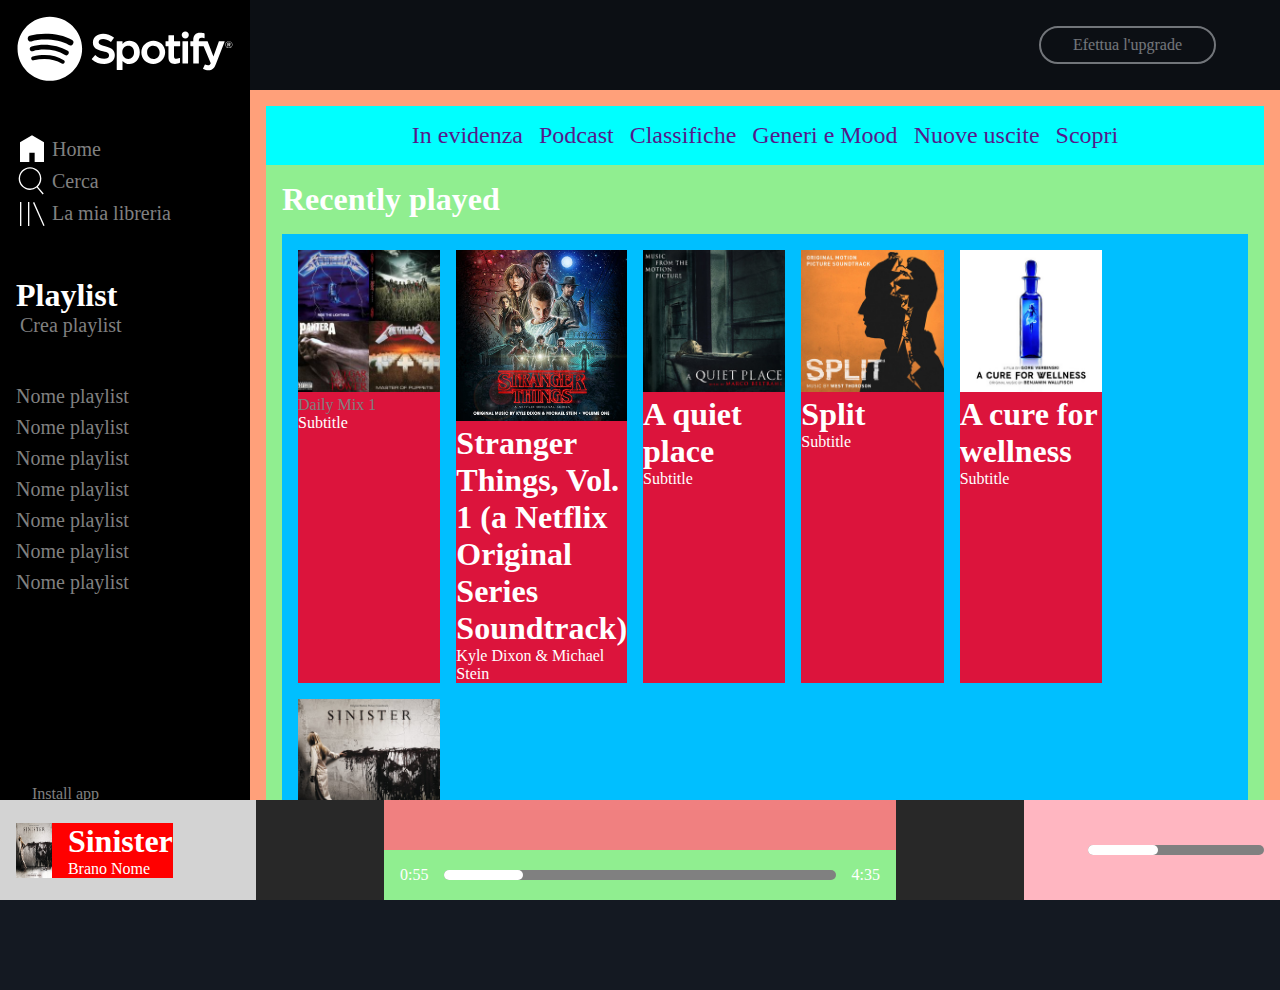
<file: index.html>
<!DOCTYPE html>
<html lang="en">
<head>
    <meta charset="UTF-8">
    <meta http-equiv="X-UA-Compatible" content="IE=edge">
    <meta name="viewport" content="width=device-width, initial-scale=1.0">
    <link rel="stylesheet" href="css/style.css">

    <!-- Font awesome -->
    <link rel="stylesheet" href="https://cdnjs.cloudflare.com/ajax/libs/font-awesome/6.2.0/css/all.min.css" integrity="sha512-xh6O/CkQoPOWDdYTDqeRdPCVd1SpvCA9XXcUnZS2FmJNp1coAFzvtCN9BmamE+4aHK8yyUHUSCcJHgXloTyT2A==" crossorigin="anonymous" referrerpolicy="no-referrer" />

    <title>Document</title>
</head>

<body>

    <main>

        
        <section class="general_container">

            <!-- Sidebar (done) -->
            <div class="sidebar_container">

                <!-- Top div -->
                <div class="top_div">
                    
                    <!-- Logo -->
                    <div>
                        <img src="img/logo.svg" alt="" class="logo">
                        <img src="img/logo-small.svg" alt="" class="logo_small">
                    </div>
                    
                    <!-- Main button -->
                    <div class="buttons_container">
                        <ul class="buttons_list">
                            <li><img src="img/home.svg" alt=""><span>Home</span></li>
                            <li><img src="img/search.svg" alt=""><span>Cerca</span></li>
                            <li><img src="img/libreria.svg" alt=""><span>La mia libreria</span></li>
                        </ul>
                    </div>
    
                    <!-- Make playlist -->
                    <div class="make_playlist_container">
                        <h1>Playlist</h1>
                        <i class="fa-solid fa-square-plus"></i><span>Crea playlist</span>
                    </div>
    
                    <!-- Playlist -->
                    <div class="playlist_container">
                        <ul>
                            <li>Nome playlist</li>
                            <li>Nome playlist</li>
                            <li>Nome playlist</li>
                            <li>Nome playlist</li>
                            <li>Nome playlist</li>
                            <li>Nome playlist</li>
                            <li>Nome playlist</li>
                        </ul>
                    </div>

                </div>

                <!-- Bottom div -->
                <div class="bottom_div">

                    <div class="download_contaienr">
                        <i class="fa-regular fa-circle-down"></i><span>Install app</span>
                    </div>

                    <div class="usr_container">
                        <img src="img/profile.svg" alt=""><span>Ludwig Effort</span>
                    </div>
                </div>
                
                
            </div>

            <!-- Songs -->
            <div class="songs_container">

                <!-- Songs type -->
               <div class="songs-type-container">

                    <ul>
                        <li><a href="">In evidenza</a></li>
                        <li><a href="">Podcast</a></li>
                        <li><a href="">Classifiche</a></li>
                        <li><a href="">Generi e Mood</a></li>
                        <li><a href="">Nuove uscite</a></li>
                        <li><a href="">Scopri</a></li>
                    </ul>

               </div>

               <!-- Recently played -->
               <div class="recently-played-container">

                    <h1>Recently played</h1>

                    <!-- Cards container -->
                    <div class="cards-container">

                        <!-- First card -->
                        <div class="card-container">

                            <div class="card-img-container">
                                <img src="img/metal_lifting.jpg" alt="">
                            </div>

                            <div class="card-text-container">
        Daily Mix 1</h1>
                                <p>Subtitle</p>
                            </div>

                        </div>

                        <!-- Second card -->
                        <div class="card-container">

                            <div class="card-img-container">
                                <img src="img/stranger.jpeg" alt="">
                            </div>

                            <div class="card-text-container">
                                <h1>Stranger Things, Vol. 1 (a Netflix Original Series Soundtrack)</h1>
                                <p>Kyle Dixon & Michael Stein</p>
                            </div>

                        </div>

                        <!-- Third card -->
                        <div class="card-container">

                            <div class="card-img-container">
                                <img src="img/aquietplace.jpeg" alt="">
                            </div>

                            <div class="card-text-container">
                                <h1>A quiet place</h1>
                                <p>Subtitle</p>
                            </div>

                        </div>

                        <!-- Fourth card -->
                        <div class="card-container">

                            <div class="card-img-container">
                                <img src="img/split.jpeg" alt="">
                            </div>

                            <div class="card-text-container">
                                <h1>Split</h1>
                                <p>Subtitle</p>
                            </div>

                        </div>

                        <!-- Fifth card -->
                        <div class="card-container">

                            <div class="card-img-container">
                                <img src="img/cure.jpeg" alt="">
                            </div>

                            <div class="card-text-container">
                                <h1>A cure for wellness</h1>
                                <p>Subtitle</p>
                            </div>

                        </div>

                        <!-- Sixth card -->
                        <div class="card-container">

                            <div class="card-img-container">
                                <img src="img/sinister.jpeg" alt="">
                            </div>

                            <div class="card-text-container">
                                <h1>Sinister</h1>
                                <p>Subtitle</p>
                            </div>

                        </div>

                    </div>
                
               </div>

               <!-- Make to Ludwig -->
               <div class="make-container">

                <h1>Creato per Ludwig</h1>
                <p>Più ascolti, più accurati saranno i suggerimenti</p>

                    <!-- Cards container -->
                    <div class="cards-container">

                        <!-- Seventh card -->
                        <div class="card-container">

                            <div class="card-img-container">
                                <img src="img/radar.jpeg" alt="">
                            </div>

                            <div class="card-text-container">
                                <h1>Release Radar</h1>
                            </div>

                        </div>

                        <!-- Eighth card -->
                        <div class="card-container">

                            <div class="card-img-container">
                                <img src="img/mixdaily.jpeg" alt="">
                            </div>

                            <div class="card-text-container">
                                <h1>Daily Mix 1</h1>
                            </div>

                        </div>
                        
                    </div>
                
               </div>

               <!-- Popular artists -->
               <div class="popular-artists-container">

                <h1>Recently played</h1>
                <p>Più ascolti, più accurati saranno i suggerimenti</p> 

                    <!-- Cards container -->
                    <div class="cards-container">

                        <!-- Ninth card -->
                        <div class="card-container">

                            <div class="card-img-container">
                                <img src="img/youg.jpeg" alt="">
                            </div>

                            <div class="card-text-container">
                                <h1>Lana del Rey</h1>
                            </div>

                        </div>

                        <!-- Tenth card -->
                        <div class="card-container">

                            <div class="card-img-container">
                                <img src="img/einaudi.jpeg" alt="">
                            </div>

                            <div class="card-text-container">
                                <h1>Ludovico Einaudi</h1>
                            </div>

                        </div>

                    </div>

               </div>

            </div>

            <!-- Top banner for upgrade (done) --> 
            <div class="top_banner_container">
                <span>Efettua l'upgrade</span>
            </div>
            

        </section>

    </main>

    <footer>

        <!-- Playbar -->
        <div class="playbar_container"> 

            <!-- Left controls -->
            <div class="left_controls_container">

                <!-- Miniature -->
                <div class="miniature_container">

                    <div class="miniature_img_container">
                        <img src="img/sinister.jpeg" alt="">
                    </div>

                    <div class="miniature_text_container">
                        <h1>Sinister</h1>
                        <p>Brano Nome</p>
                    </div>

                </div>

                <!-- Favourites -->
                <div class="favourites_container">
                    <i class="fa-regular fa-heart"></i>
                    <i class="fa-regular fa-folder"></i>
                </div>

            </div>

            <!-- Center controls -->
            <div class="center_controls_container">

                <!-- Buttons -->
                <div class="player_buttons_container">

                    <ul>
                        <li><a href=""><i class="fa-solid fa-shuffle"></i></a></li>
                        <li><a href=""><i class="fa-solid fa-backward-step"></i></a></li>
                        <li><a href=""><i class="fa-regular fa-circle-play play_btn"></i></a></li>
                        <li><a href=""><i class="fa-solid fa-forward-step"></i></a></li>
                        <li><a href=""><i class="fa-solid fa-arrow-rotate-right"></i></a></li>
                    </ul>

                </div>

                <!-- Player -->
                <div class="player_container">

                    <div class="time">
                        <p>0:55</p>
                    </div>

                    <div class="player_bar">

                        <div class="song_bar">

                        </div>

                    </div>

                    <div class="time">
                        <p>4:35</p>
                    </div>
    
                </div>

            </div>

            <!-- Right controls -->
            <div class="right_controls_container">

                <ul>
                    <li><a href=""><i class="fa-solid fa-list"></i></a></li>
                    <li><a href=""><i class="fa-solid fa-desktop"></i></a></li>
                    <li><a href=""><i class="fa-solid fa-volume-high"></i></a></li>
                </ul>

                <div class="volume_bar_container">

                    <div class="volume_bar">

                    </div>
                </div>

            </div>
    
        </div>
            
            

       
    </footer>
    
</body>

</html>
</file>
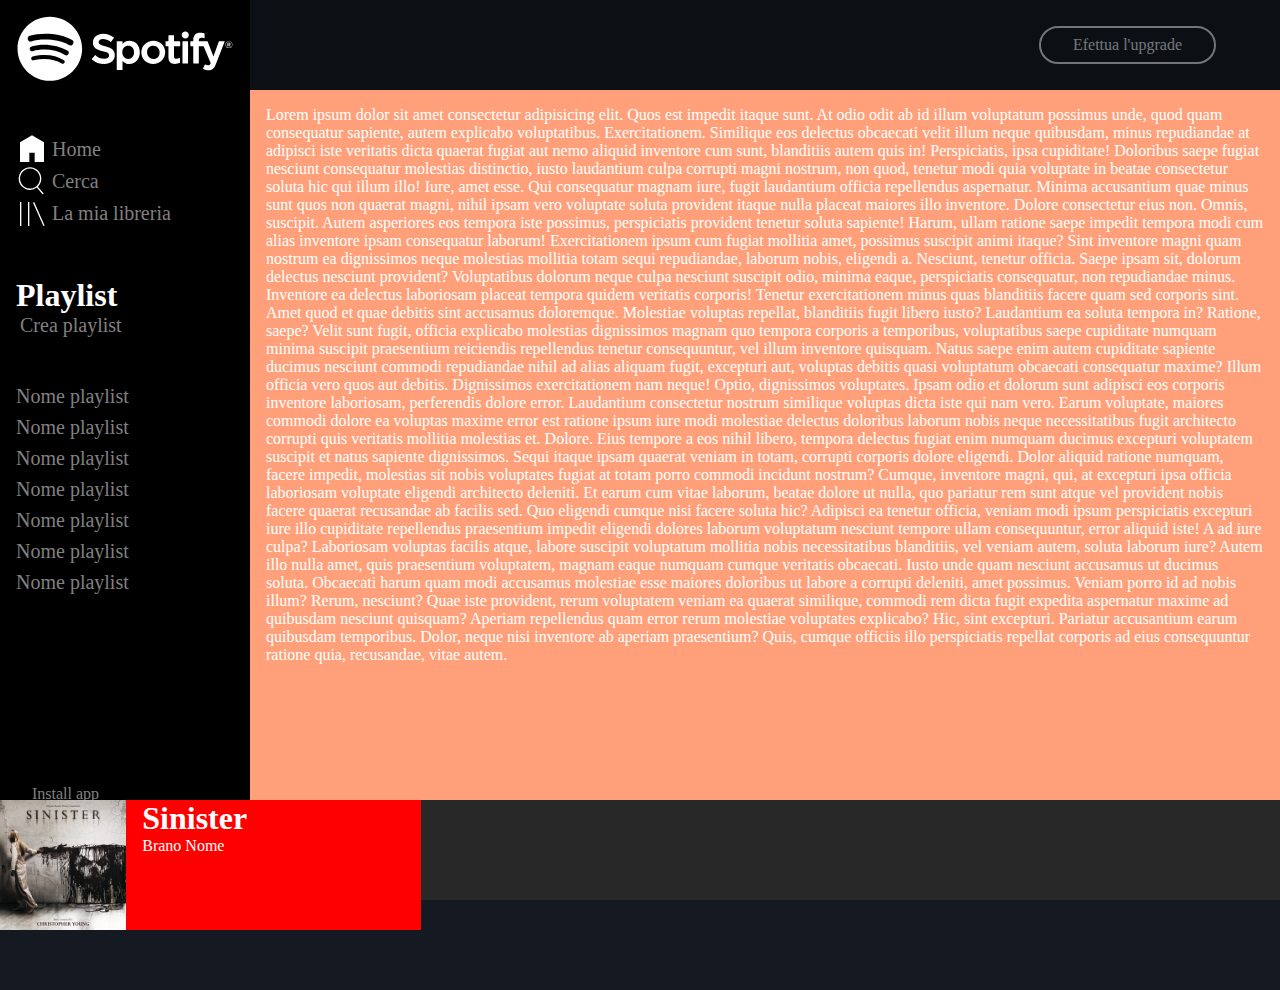
<file: index_old.html>
<!DOCTYPE html>
<html lang="en">
<head>
    <meta charset="UTF-8">
    <meta http-equiv="X-UA-Compatible" content="IE=edge">
    <meta name="viewport" content="width=device-width, initial-scale=1.0">
    <link rel="stylesheet" href="css/style.css">

    <!-- Font awesome -->
    <link rel="stylesheet" href="https://cdnjs.cloudflare.com/ajax/libs/font-awesome/6.2.0/css/all.min.css" integrity="sha512-xh6O/CkQoPOWDdYTDqeRdPCVd1SpvCA9XXcUnZS2FmJNp1coAFzvtCN9BmamE+4aHK8yyUHUSCcJHgXloTyT2A==" crossorigin="anonymous" referrerpolicy="no-referrer" />

    <title>Document</title>
</head>

<body>

    <main>

        
        <section class="general_container">

            <!-- Sidebar (done) -->
            <div class="sidebar_container">

                <!-- Top div -->
                <div class="top_div">
                    
                    <!-- Logo -->
                    <div>
                        <img src="img/logo.svg" alt="" class="logo">
                        <img src="img/logo-small.svg" alt="" class="logo_small">
                    </div>
                    
                    <!-- Main button -->
                    <div class="buttons_container">
                        <ul class="buttons_list">
                            <li><img src="img/home.svg" alt=""><span>Home</span></li>
                            <li><img src="img/search.svg" alt=""><span>Cerca</span></li>
                            <li><img src="img/libreria.svg" alt=""><span>La mia libreria</span></li>
                        </ul>
                    </div>
    
                    <!-- Make playlist -->
                    <div class="make_playlist_container">
                        <h1>Playlist</h1>
                        <i class="fa-solid fa-square-plus"></i><span>Crea playlist</span>
                    </div>
    
                    <!-- Playlist -->
                    <div class="playlist_container">
                        <ul>
                            <li>Nome playlist</li>
                            <li>Nome playlist</li>
                            <li>Nome playlist</li>
                            <li>Nome playlist</li>
                            <li>Nome playlist</li>
                            <li>Nome playlist</li>
                            <li>Nome playlist</li>
                        </ul>
                    </div>

                </div>

                <!-- Bottom div -->
                <div class="bottom_div">

                    <div class="download_contaienr">
                        <i class="fa-regular fa-circle-down"></i><span>Install app</span>
                    </div>

                    <div class="usr_container">
                        <img src="img/profile.svg" alt=""><span>Ludwig Effort</span>
                    </div>
                </div>
                
                
            </div>

            <!-- Songs -->
            <div class="songs_container">
                <p>Lorem ipsum dolor sit amet consectetur adipisicing elit. Quos est impedit itaque sunt. At odio odit ab id illum voluptatum possimus unde, quod quam consequatur sapiente, autem explicabo voluptatibus. Exercitationem.
                Similique eos delectus obcaecati velit illum neque quibusdam, minus repudiandae at adipisci iste veritatis dicta quaerat fugiat aut nemo aliquid inventore cum sunt, blanditiis autem quis in! Perspiciatis, ipsa cupiditate!
                Doloribus saepe fugiat nesciunt consequatur molestias distinctio, iusto laudantium culpa corrupti magni nostrum, non quod, tenetur modi quia voluptate in beatae consectetur soluta hic qui illum illo! Iure, amet esse.
                Qui consequatur magnam iure, fugit laudantium officia repellendus aspernatur. Minima accusantium quae minus sunt quos non quaerat magni, nihil ipsam vero voluptate soluta provident itaque nulla placeat maiores illo inventore.
                Dolore consectetur eius non. Omnis, suscipit. Autem asperiores eos tempora iste possimus, perspiciatis provident tenetur soluta sapiente! Harum, ullam ratione saepe impedit tempora modi cum alias inventore ipsam consequatur laborum!
                Exercitationem ipsum cum fugiat mollitia amet, possimus suscipit animi itaque? Sint inventore magni quam nostrum ea dignissimos neque molestias mollitia totam sequi repudiandae, laborum nobis, eligendi a. Nesciunt, tenetur officia.
                Saepe ipsam sit, dolorum delectus nesciunt provident? Voluptatibus dolorum neque culpa nesciunt suscipit odio, minima eaque, perspiciatis consequatur, non repudiandae minus. Inventore ea delectus laboriosam placeat tempora quidem veritatis corporis!
                Tenetur exercitationem minus quas blanditiis facere quam sed corporis sint. Amet quod et quae debitis sint accusamus doloremque. Molestiae voluptas repellat, blanditiis fugit libero iusto? Laudantium ea soluta tempora in?
                Ratione, saepe? Velit sunt fugit, officia explicabo molestias dignissimos magnam quo tempora corporis a temporibus, voluptatibus saepe cupiditate numquam minima suscipit praesentium reiciendis repellendus tenetur consequuntur, vel illum inventore quisquam.
                Natus saepe enim autem cupiditate sapiente ducimus nesciunt commodi repudiandae nihil ad alias aliquam fugit, excepturi aut, voluptas debitis quasi voluptatum obcaecati consequatur maxime? Illum officia vero quos aut debitis.
                Dignissimos exercitationem nam neque! Optio, dignissimos voluptates. Ipsam odio et dolorum sunt adipisci eos corporis inventore laboriosam, perferendis dolore error. Laudantium consectetur nostrum similique voluptas dicta iste qui nam vero.
                Earum voluptate, maiores commodi dolore ea voluptas maxime error est ratione ipsum iure modi molestiae delectus doloribus laborum nobis neque necessitatibus fugit architecto corrupti quis veritatis mollitia molestias et. Dolore.
                Eius tempore a eos nihil libero, tempora delectus fugiat enim numquam ducimus excepturi voluptatem suscipit et natus sapiente dignissimos. Sequi itaque ipsam quaerat veniam in totam, corrupti corporis dolore eligendi.
                Dolor aliquid ratione numquam, facere impedit, molestias sit nobis voluptates fugiat at totam porro commodi incidunt nostrum? Cumque, inventore magni, qui, at excepturi ipsa officia laboriosam voluptate eligendi architecto deleniti.
                Et earum cum vitae laborum, beatae dolore ut nulla, quo pariatur rem sunt atque vel provident nobis facere quaerat recusandae ab facilis sed. Quo eligendi cumque nisi facere soluta hic?
                Adipisci ea tenetur officia, veniam modi ipsum perspiciatis excepturi iure illo cupiditate repellendus praesentium impedit eligendi dolores laborum voluptatum nesciunt tempore ullam consequuntur, error aliquid iste! A ad iure culpa?
                Laboriosam voluptas facilis atque, labore suscipit voluptatum mollitia nobis necessitatibus blanditiis, vel veniam autem, soluta laborum iure? Autem illo nulla amet, quis praesentium voluptatem, magnam eaque numquam cumque veritatis obcaecati.
                Iusto unde quam nesciunt accusamus ut ducimus soluta. Obcaecati harum quam modi accusamus molestiae esse maiores doloribus ut labore a corrupti deleniti, amet possimus. Veniam porro id ad nobis illum?
                Rerum, nesciunt? Quae iste provident, rerum voluptatem veniam ea quaerat similique, commodi rem dicta fugit expedita aspernatur maxime ad quibusdam nesciunt quisquam? Aperiam repellendus quam error rerum molestiae voluptates explicabo?
                Hic, sint excepturi. Pariatur accusantium earum quibusdam temporibus. Dolor, neque nisi inventore ab aperiam praesentium? Quis, cumque officiis illo perspiciatis repellat corporis ad eius consequuntur ratione quia, recusandae, vitae autem.</p>
            </div>

            <!-- Top banner for upgrade (done) --> 
            <div class="top_banner_container">
                <span>Efettua l'upgrade</span>
            </div>
            

        </section>

    </main>

    <footer>

        <!-- Playbar -->
        <div class="playbar_container"> 

            <!-- Left controls -->
            <div class="left_container">
                
                <!-- Miniature -->
                <div class="miniature_container">
    
                    <!-- Img -->
                    <div class="miniature_img_container">
                        <img src="img/sinister.jpeg" alt="">
                    </div>
    
                    <!-- Text -->
                    <div class="miniature_text_container">
                        <h1>Sinister</h1>
                        <p>Brano Nome</p>
                    </div>
    
                </div>
                
                <!-- Favourite -->
                <div class="favourite_container">
                    <i class="fa-regular fa-heart"></i>
                    <i class="fa-regular fa-folder"></i>
                </div>

            </div>

            <!-- Center controls -->
            <div class="center_controls">

            </div>

            <!-- Right controls -->
            <div>

            </div>
    
        </div>
            
            

       
    </footer>
    
</body>

</html>
</file>
<file: css/style.css>
* {
    padding: 0;
    margin: 0;
    box-sizing: border-box;
}

:root   {
    --height-playbar: 100px;
    --height-top_banner: 90px;
    --width-sidebar: 250px;
}

body    {
    color: grey;
    background-color: #141922;
}

/* Main */

main    {
    margin-bottom: 100px;
}

.general_container {
    display: flex;
}

/* Banner */

.top_banner_container   {
    background-color: black;
    opacity: 40%;
    position: fixed;
    height: var(--height-top_banner);

    display: flex;
    justify-content: end;
    align-items: center;

    top: 0;
    left: 0;
    right: 0;
}

.top_banner_container span {
    color: white;
    display: block;
    margin-right: 4rem;
    padding: 0.5rem 2rem;
    border-style: solid;
    border-color: white;
    border-width: 2px;
    border-radius: 2rem;
}

@media all and (max-width: 550px) {

    .top_banner_container span  {
        margin-right: 1rem;
    }    

}

/* Sidebar */

.sidebar_container  {
    background-color: #000000;
    padding: 1rem;
    flex: 0 0 var(--width-sidebar);

    display: flex;
    flex-direction: column;
    justify-content: space-between;

    z-index: 20;
}

.top_div div  {
    margin-bottom: 3rem;
}

/* Logo */

.logo_small {
    display: none;
}

/* Main buttons */

.buttons_container  li  {
    list-style: none;
    display: flex;
    flex-direction: row;
    justify-content: start;
    align-items: center;
}

.buttons_list img   {
    width: 2em;
    margin-right: 0.25rem;
    display: block;
}

.buttons_list span  {
    font-size: 1.25rem;
    display: block;
}

/* Make playlist */

.make_playlist_container {
    display: flex;
    flex-direction: row;
    justify-content: start;
    align-items: center;
    flex-wrap: wrap;
}

.make_playlist_container h1 {
    color: white;
    flex: 0 0 100%;
}

.make_playlist_container i  {
    font-size: 3rem;
    margin-right: 0.25rem;

    display: block;
}
.make_playlist_container span   {
    font-size: 1.25rem;

    display: block;
}

/* Bottom div */

.download_contaienr i   {
    font-size: 1.25rem;
    margin-right: 1rem;
}

.bottom_div .usr_container  {
    display: flex;
    align-items: center;

    border-top: solid;
    border-width: 2px;
    padding-top: 1rem;
    margin-top: 1rem;
}

 .usr_container img {
    background-color: grey;
    border-radius: 1rem;
    width: 2rem;
    margin-right: 1rem;
    display: block;
}

.usr_container span {
    display: block;
    font-size: 1.25rem;
    color: white;
}

/* Playlist */

.playlist_container li {
    list-style: none;
    font-size: 1.25rem;
    margin-bottom: 0.5rem;
}

@media all and (max-width: 550px) {

    :root   {
        --width-sidebar: 50px;
    }

    /* Logo */

    .logo   {
        display: none;
    }

    .logo_small {
        display: block;
        width: 2rem;
    }

    .buttons_list span  {
        display: none;
    }

    .make_playlist_container    {
        display: none;
    }

    .playlist_container {
        display: none;
    }

    .download_contaienr span    {
        display: none;
    }

    .usr_container  span    {
        display: none;
    }

    .bottom_div .usr_container  {
        border-width: 0;
        padding-top: 0;
    }

    .bottom_div {
        display: flex;
        flex-direction: column;
        align-items: center;
    }

    /* Remove margin right */
    .buttons_list img   {
        margin-right: 0;
    }

    .download_contaienr i   {
        margin-right: 0;
    }

    .usr_container img {
        margin-right: 0;
    }

}

/* Songs container */

.songs_container {
    background-color: lightsalmon;
    margin-top: var(--height-top_banner);
    padding: 1rem;
    height: calc(100vh - var(--height-playbar));
    
    display: flex;
    flex-direction: column;

    flex: 1 0 0;
    overflow-y: auto;
}

/* Songs container */

.songs-type-container   {
    background-color: cyan;
    padding: 1rem;

    flex: 1 1 10%;

    display: flex;
    justify-content: center;
    align-items: center;
}

.songs-type-container ul {
    list-style: none;

    display: flex;
    flex-direction: row;
    flex-wrap: wrap;
    gap: 1rem;
}

.songs-type-container a {
    text-decoration: none;
    font-size: 1.5rem;
}

/* Common style */

/* .cards-container {
    --n-columns: 6;
    --gaps: 1rem;
} */

.cards-container {
    background-color: deepskyblue;
    margin-top: 1rem;
    padding: 1rem;

    display: flex;
    flex-direction: row;
    flex-wrap: wrap;
    /* gap: var(--gaps); */
    gap: 1rem;
}

.songs_container h1 {
    color: white;
}

.card-container {
    background-color: crimson;

    /* flex-grow: 1;
    flex-shrink: 1; */
    /* flex-basis: calc((100% - (var(--n-columns) - 1) * var(--gaps)) / var(--n-columns)); */
    /* flex-basis: calc((100% - ((6 - 1) * 1rem)) / 6 ); */
    flex-basis: calc((100% / 6) - 5rem / 6);

    display: flex;
    flex-direction: column;
}

.card-img-container img {
    width: 100%;
}

@media all and (max-width: 878px)    {

    .cards-container {
        --n-columns: 4;
    }

}

@media all and (max-width: 639px)    {

    .cards-container {
        --n-columns: 2;
    }

}

@media all and (max-width: 552px)    {

    .cards-container {
        --n-columns: 2;
    }

}


/* Recently container */

.recently-played-container  {
    background-color: lightgreen;
    padding: 1rem;

    flex: 1 1 30%;
}

/* Make to Ludwig */

.make-container {
    background-color: yellow;
    padding: 1rem;

    flex: 1 1 30%;
}

.make-container p   {
    color: grey;
}

/* Popular artist */

.popular-artists-container   {
    background-color: hotpink;
    padding: 1rem;

    flex: 1 1 30%;
}

.popular-artists-container p    {
    color: grey;
}

.popular-artists-container .card-img-container img {
    border-radius: 15rem;
}



/* Playbar */

.playbar_container  {
    background-color: #282828;
    height: var(--height-playbar);

    display: flex;
    justify-content: space-between;

    position:fixed;
    bottom: 0;
    left: 0;
    right: 0;
    z-index: 99;
}

/* Left Controls */

.left_controls_container {

    background-color: lightgrey;
    padding: 1rem;

    flex: 0 1 20%;

    display: flex;
    align-items: center;
}

.miniature_container    {
    background-color: red;

    flex: 0 1 70%;
    
    display: flex;
    flex-direction: row;

    gap: 1rem;
}

.miniature_img_container img{
    width: 100%;
    height: 100%;
}

.miniature_img_container    {
    flex: 0 1 30%;
}

.miniature_txt_container    {
    flex: 0 1 70%;
}

.miniature_container h1, p {
    color: white;
}

.favourites_container   {
    background-color: blue;

    flex: 0 1 auto;
}

.favourites_container i     {
    font-size: 2rem;
}


/* Center Controls */

.center_controls_container {

    background-color: lightcyan;

    flex: 0 1 40%;

    display: flex;
    flex-direction: column;
    
}

.player_buttons_container  {
    flex: 1 1 50%;
    background-color: lightcoral;
    
    display: flex;
    justify-content: center;
    align-items: center;
}

.player_buttons_container ul {
    display: flex;
    flex-direction: row;
    justify-content: center;
    align-items: center;
    gap: 1rem;
}

.player_buttons_container li    {
    list-style: none;
}

.player_buttons_container li a  {
    text-decoration: none;
    color: white;
    font-size: 1.5rem;
}

.player_buttons_container .play_btn {
    font-size: 2rem;
}

/* Playbar container */

.player_container   {
    flex: 1 1 50%;
    background-color: lightgreen;
    padding: 1rem;

    display: flex;
    justify-content: space-between;
    align-items: center;
    gap: 1rem;
}

.player_bar {
    background-color: grey;
    height: 10px;
    border-radius: 3rem;
    
    flex: 1 1 90%;

    display: flex;
}

.song_bar   {
    background-color: white;
    width: 20%;
    border-radius: 3rem;
}

.player_container .time {
    flex: 1 1 auto;
}

/* Right controls */

.right_controls_container {
    background-color: lightpink;
    padding: 1rem;

    flex: 0 1 20%;

    display: flex;
    flex-direction: row;
    align-items: center;
    gap: 1rem;
}

.right_controls_container ul {
    display: flex;
    flex-direction: row;
    justify-content: center;
    align-items: center;
    gap: 1rem;
}

.right_controls_container li    {
    list-style: none;
}

.right_controls_container li a  {
    text-decoration: none;
    color: white;
    font-size: 1.25rem;
}

.volume_bar_container   {
    background-color: grey;
    height: 10px;
    border-radius: 3rem;

    flex: 1 1 100%;

    display: flex;
}

.volume_bar   {
    background-color: white;
    width: 40%;
    border-radius: 3rem;
}
</file>
